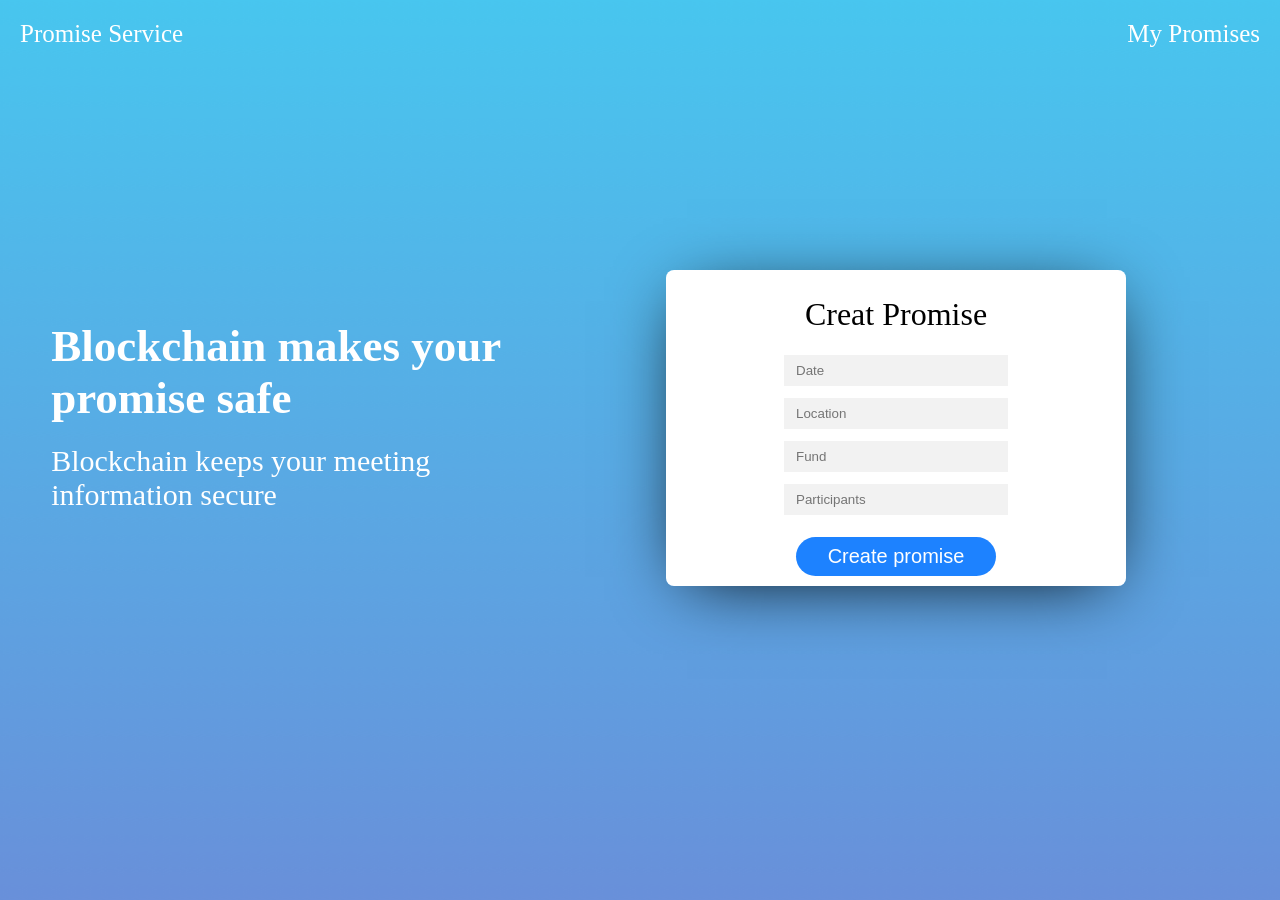
<file: bin/main/static/index.html>
<!DOCTYPE html>
<html>
<head>
    <meta charset = "utf-8">
    <title>promise management</title>
    <link rel="stylesheet" type="text/css" href="./style/index.css"/>
    <script type="text/javascript" src="./js/requestMakePromise.js"></script>
</head>
<body>
    <header>
        <nav> 
            <a class="headerDiv" id = "serviceName" href="index.html">Promise Service</a>
            <a class="headerDiv" id = "myPromise" href="myPromises.html">My Promises</a>
        </nav>
    </header>
    <div id="container">
    <section id="sectionSentence">
        <div id="promiseexplanation">
            <div id="heading">Blockchain makes your promise safe</div>
            <div id="explan">Blockchain keeps your meeting information secure</div> 
        </div>
    </section>
    <section id="makepromise">
        <fieldset>
            <form action="C:\Users\brandon\dev\promise\src\main\resources\static\myPromises.html">
            <div id="tablename">Creat Promise</div>
            <ul>
                <div class="input-box">
                    <!--label for = "promise-date">Date</label-->
                    <input type="text" id="promise-date" placeholder="Date" >
                </div>
                <div class="input-box">
                    <!--label for = "promise-location">Location</label-->
                    <input type="text" id="promise-location" placeholder = "Location">
                </div>
                <div class="input-box">
                    <!--label for = "promise-fund">fund</label-->
                    <input type="text" id="promise-fund" placeholder="Fund">
                </div>
                <div class="input-box">
                    <!--label for = "promise-participants">Participants</label-->
                    <input type="text" id="promise-participants" placeholder="Participants">
                </div>
            </ul>
            <div id="submitDiv">
                <input type="submit" value="Create promise" id="clickButton" onclick="requestMakePromise()">
            </div>
            </form>
        </fieldset>
    </section>
    </div>
</body>
</html>
</file>
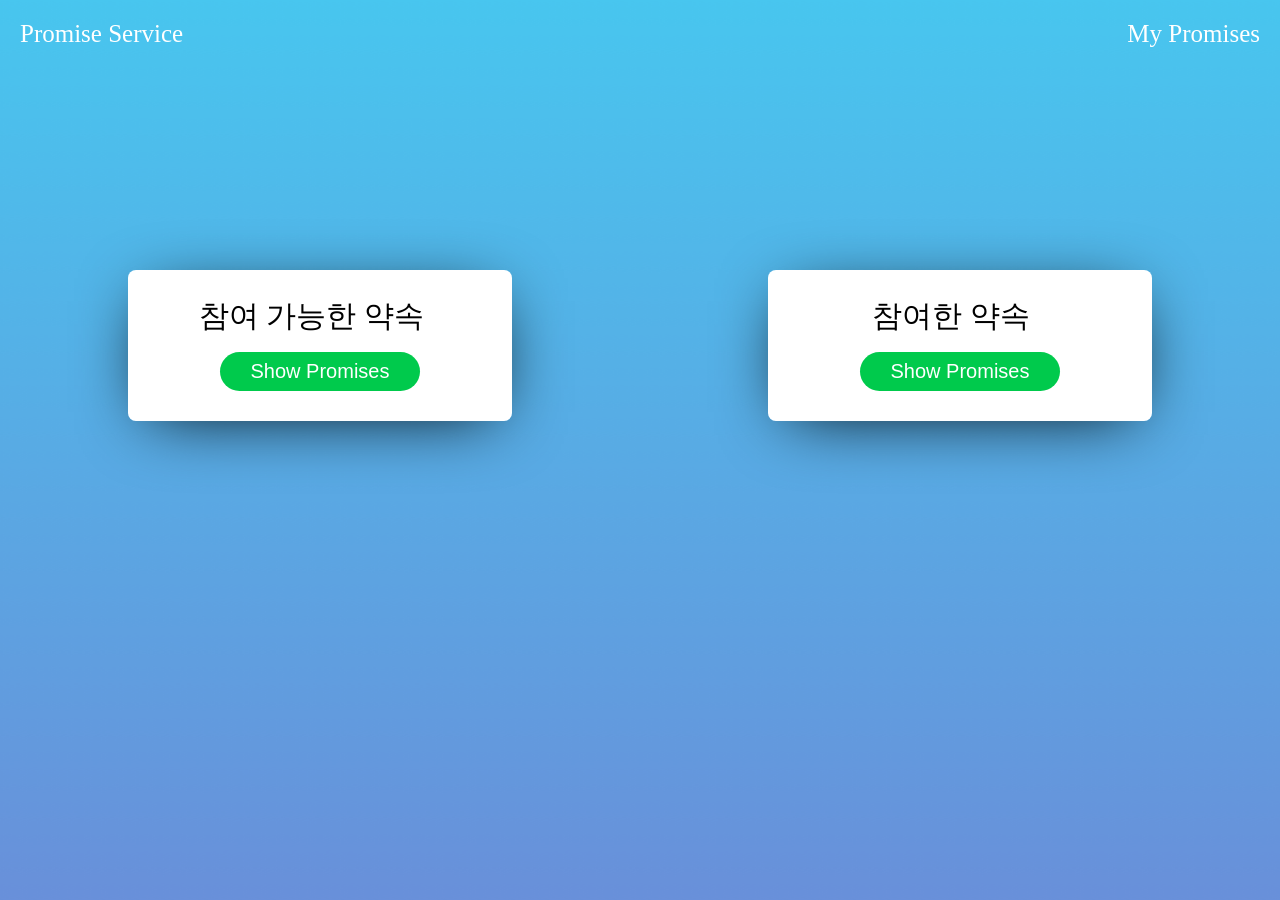
<file: bin/main/static/myPromises.html>
<!DOCTYPE html>
<html>
<head>
    <meta charset = "utf-8">
    <title>promise management</title>
    <link rel="stylesheet" type="text/css" href="./style/mypromises.css"/>
    <script type="text/javascript" src="./js/showAvailables.js"></script>
</head>
<body>
    <header>
        <nav> 
            <a class="headerDiv" id = "serviceName" href="index.html">Promise Service</a>
            <a class="headerDiv" id = "myPromise" href="mypromises.html">My Promises</a>
        </nav>
    </header>
    <div id="container">
    <section id="notYetParticipatedList">
        <fieldset id="notYetFieldset">
            <form action="#" >
            <div class="tableName">참여 가능한 약속</div>
            <div class="showDiv">
                <input type="submit" value="Show Promises" class="showPromiseButton" id = "showAvailables" onclick="showAvailablePromises();return false">
            </div>

            </form>
        </fieldset>
    </section>

    <section id="participatedList">
        <fieldset id="participatedFieldset">
            <form action="#" method="post">
            <div class="tableName">참여한 약속</div>
            <div class="showDiv">
                <input type="submit" value="Show Promises" class="showPromiseButton" id = "showParticipated" onclick="showParticipatedPromises(); return false">
            </div>
            </form>
        </fieldset>
    </section>
    </div>
</body>

</html>
</file>
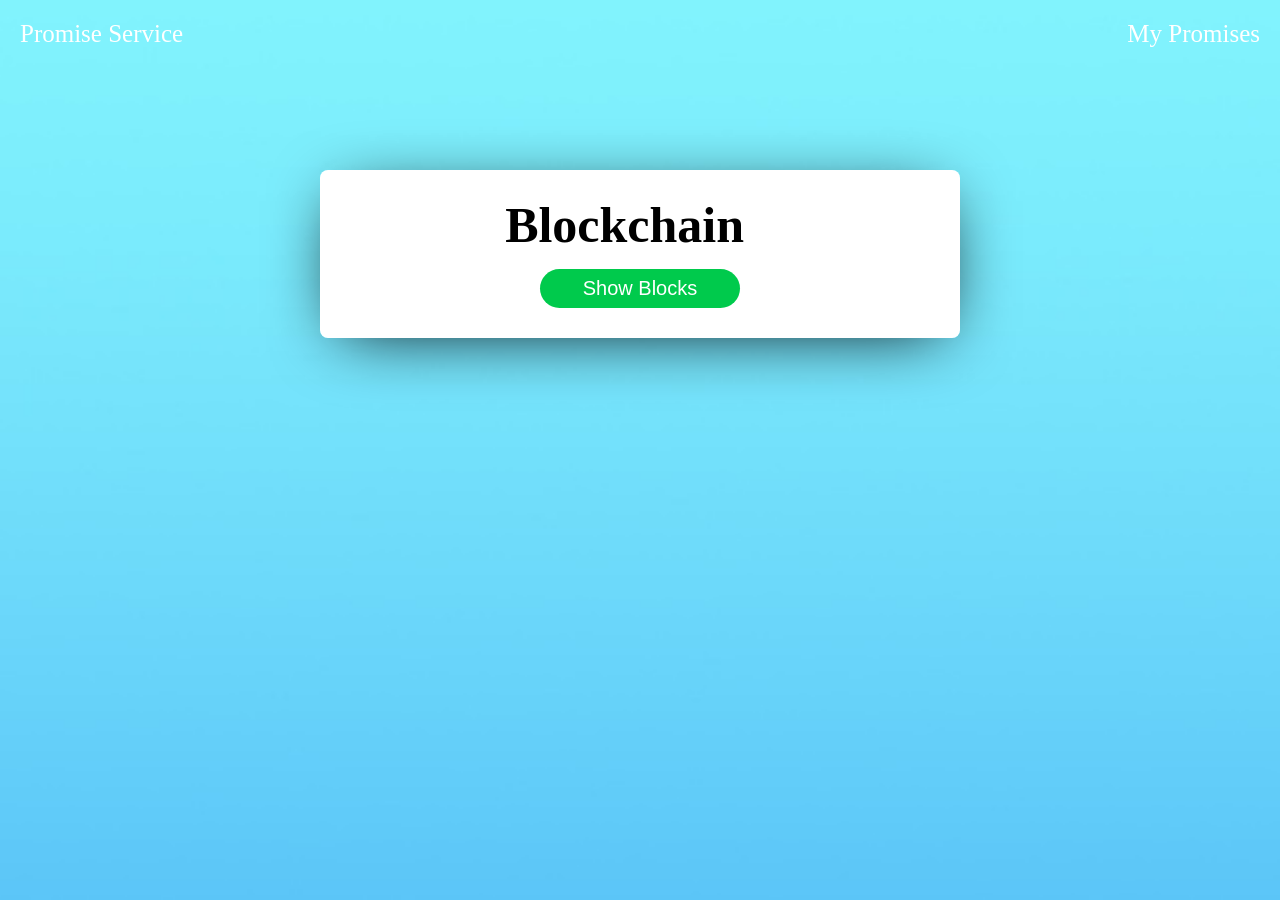
<file: bin/main/static/showBlock.html>
<!DOCTYPE html>
<html lang="en">
<head>
    <meta charset="UTF-8">
    <meta name="viewport" content="width=device-width, initial-scale=1.0">
    <meta http-equiv="X-UA-Compatible" content="ie=edge">
    <title>Blocks</title>
    <link rel="stylesheet" type="text/css" href="./style/showblock.css"/>
    <script type="text/javascript" src="./js/showBlock.js"></script>
</head>
<body>
    <header>
        <nav> 
            <a class="headerDiv" id = "serviceName" href="index.html">Promise Service</a>
            <a class="headerDiv" id = "myPromise" href="mypromises.html">My Promises</a>
        </nav>
    </header>
    <div id="container">
    <section id="notYetParticipatedList">
        <fieldset id="notYetFieldset">
            <form action="#" >
            <h1 class="tableName">Blockchain</h1>
            <div class="showDiv">
                <input type="submit" value="Show Blocks" class="showPromiseButton" id = "showAvailables" onclick="showBlockchain();return false">
            </div>
            </form>
        </fieldset>
    </section>
    </div>
</body>
</html>
</file>
<file: bin/main/static/style/index.css>
body{
            background-image: url("../img/background.png");
            background-size:cover;
            background-repeat:no-repeat;
            margin:0;
            height:700px;
        }
        header{
            width:100%;
            margin-left:auto;
            margin-right:auto;
        }
        nav{
            width:100%;
            height:70px;
            margin:0;
            border:black;
        }
        #container{

        }
        #serviceName{
            text-decoration: none;
            float: left;
            font-size:25px;
            color:white;
            padding-top:20px;
            padding-left:20px;
        }
        #myPromise{
            text-decoration: none;
            float:right;
            padding-top:20px;
            padding-right:20px;
            font-size:25px;
            color:white;
        }
        #sectionSentence{
            float:left;
            width:40%;
            height:500px;
        }
        #promiseexplanation{
            text-align:left; 
            color:white;
            width: 450px;
            font-size:45px;
            padding-top:250px;
            padding-left:10%;
        }
        #heading{
            margin-bottom: 20px;
            font-weight: bold;
        }
        #explan{
            font-size:30px;
            font-weight: normal;
        }
        #makepromise{
            float:right;
            width:60%;
            height:500px;
        }
        #tablename{
            font-size:32px;
            margin-top:20px;
            margin-left:10%;
            margin-right:10%;
            text-align:center;
        }
        fieldset{
            background-color:white;
            border:none;
            border-radius:8px;
            box-shadow:1px 11px 68px -20px #000000;
            margin-top:200px;
            margin-left:20%;
            margin-right:20%;
        }
        .input-box{
            text-align: center;
        }
        ul{
            padding:0px;
        }
        input{
            background-color:#F2F2F2;
            padding: 8px 12px;
            margin: 6px;
            width:200px;
            border:none;
        }
        #submitDiv{
            text-align:center;

        }
        #clickButton{
            margin: 0 auto;
            background-color:#1D82FF;
            border-radius: 30px;
            color:white;
            font-size:20px;
        }
</file>
<file: bin/main/static/style/mypromises.css>
body{
            background-image: url("../img/background.png");
            background-size:cover;
            background-repeat:no-repeat;
            margin:0;
            height:700px;
        }
        header{
            width:100%;
            margin-left:auto;
            margin-right:auto;
        }
        nav{
            width:100%;
            height:70px;
            margin:0;
            border:black;
        }
        #serviceName{
            text-decoration: none;
            float: left;
            font-size:25px;
            color:white;
            padding-top:20px;
            padding-left:20px;
        }
        #myPromise{
            text-decoration: none;
            float:right;
            padding-top:20px;
            padding-right:20px;
            font-size:25px;
            color:white;
        }
        #container{

        }
        /*
         * 좌측 
         * 아직 참여하지 않은 약속들
         *
         */
        #notYetParticipatedList{
            float:left;
            width:50%;
            height:500px;

        }
        fieldset{
            background-color:white;
            border:none;
            border-radius:8px;
            box-shadow:1px 11px 68px -20px #000000;
            margin-top:200px;
            margin-left:20%;
            margin-right:20%;
            text-align:center;
        }
        input{
            background-color:#F2F2F2;
            padding: 8px 12px;
            margin: 6px;
            width:200px;
            border:none;
        }
        .tableName{
            font-size:30px;
            margin-top:20px;
            margin-left:5%;
            margin-right:10%;
            margin-bottom:5px;
        }
        .showDiv{
        }
        .showPromiseButton{
            margin: 10px auto;
            margin-bottom:20px;
            background-color:#00CA4C;
            border-radius: 30px;
            color:white;
            font-size:20px;
        }
        /*
         * 우측
         * 참여한 약속들
         *
         */
        #participatedList{
            float:right;
            width:50%;
            height:500px;
        }
</file>
<file: bin/main/static/style/showblock.css>
body{
    background-image: url("../img/bluegra.jpg");
    background-size:cover;
    background-repeat:no-repeat;
    margin:0;
    height:700px;
} 
header{
    width:100%;
    margin-left:auto;
    margin-right:auto;
}
nav{
    width:100%;
    height:70px;
    margin:0;
    border:black;
}
#serviceName{
    text-decoration: none;
    float: left;
    font-size:25px;
    color:white;
    padding-top:20px;
    padding-left:20px;
}
#myPromise{
    text-decoration: none;
    float:right;
    padding-top:20px;
    padding-right:20px;
    font-size:25px;
    color:white;
}
#container{
    text-align:center;
}
#notYetParticipatedList{
    width:50%;
    margin-left:auto;
    margin-right:auto;
    height:500px;
}
fieldset{
    background-color:white;
    border:none;
    border-radius:8px;
    box-shadow:1px 11px 68px -20px #000000;
    margin-top:100px;
    margin-left:auto;
    margin-right:auto;
    text-align:center;
}
input{
    background-color:#F2F2F2;
    padding: 8px 12px;
    margin: 6px;
    width:200px;
    border:none;
}
.tableName{
    font-size:50px;
    margin-top:20px;
    margin-left:5%;
    margin-right:10%;
    margin-bottom:5px;
}
.showPromiseButton{
    margin: 10px auto;
    margin-bottom:20px;
    background-color:#00CA4C;
    border-radius: 30px;
    color:white;
    font-size:20px;
}
</file>
